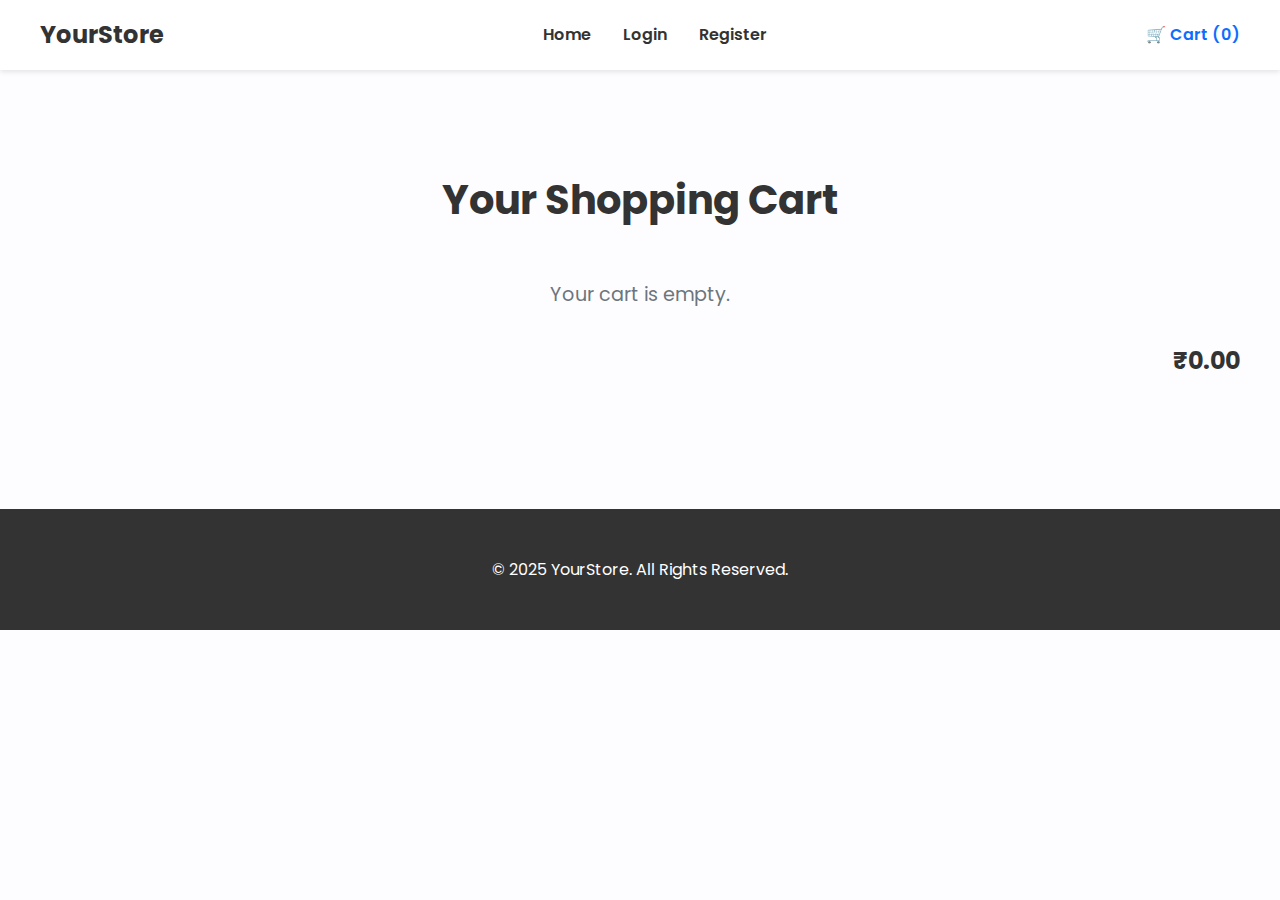
<file: cart.html>
<!DOCTYPE html>
<html lang="en">
<head>
    <meta charset="UTF-8">
    <meta name="viewport" content="width=device-width, initial-scale=1.0">
    <title>Your Shopping Cart</title>
    <link rel="stylesheet" href="style.css">
    <link href="https://fonts.googleapis.com/css2?family=Poppins:wght@300;400;600;700&display=swap" rel="stylesheet">
</head>
<body>
    <header>
        <div class="container">
            <a href="index.html" class="logo">YourStore</a>
            <nav>
                <ul>
                    <li><a href="index.html">Home</a></li>
                    <li><a href="login.html">Login</a></li>
                    <li><a href="register.html">Register</a></li>
                </ul>
            </nav>
            <div class="cart-icon">
                <a href="cart.html">🛒 Cart (<span id="cart-count">0</span>)</a>
            </div>
        </div>
    </header>

    <main>
        <section class="cart-page">
            <div class="container">
                <h2>Your Shopping Cart</h2>
                <div id="cart-items-container">
                    </div>
                <div class="cart-total" id="cart-total">
                    Total: ₹0.00
                </div>
            </div>
        </section>
    </main>
    
    <footer>
        <div class="container">
            <p>&copy; 2025 YourStore. All Rights Reserved.</p>
        </div>
    </footer>

    <script src="app.js"></script>
</body>
</html>
</file>
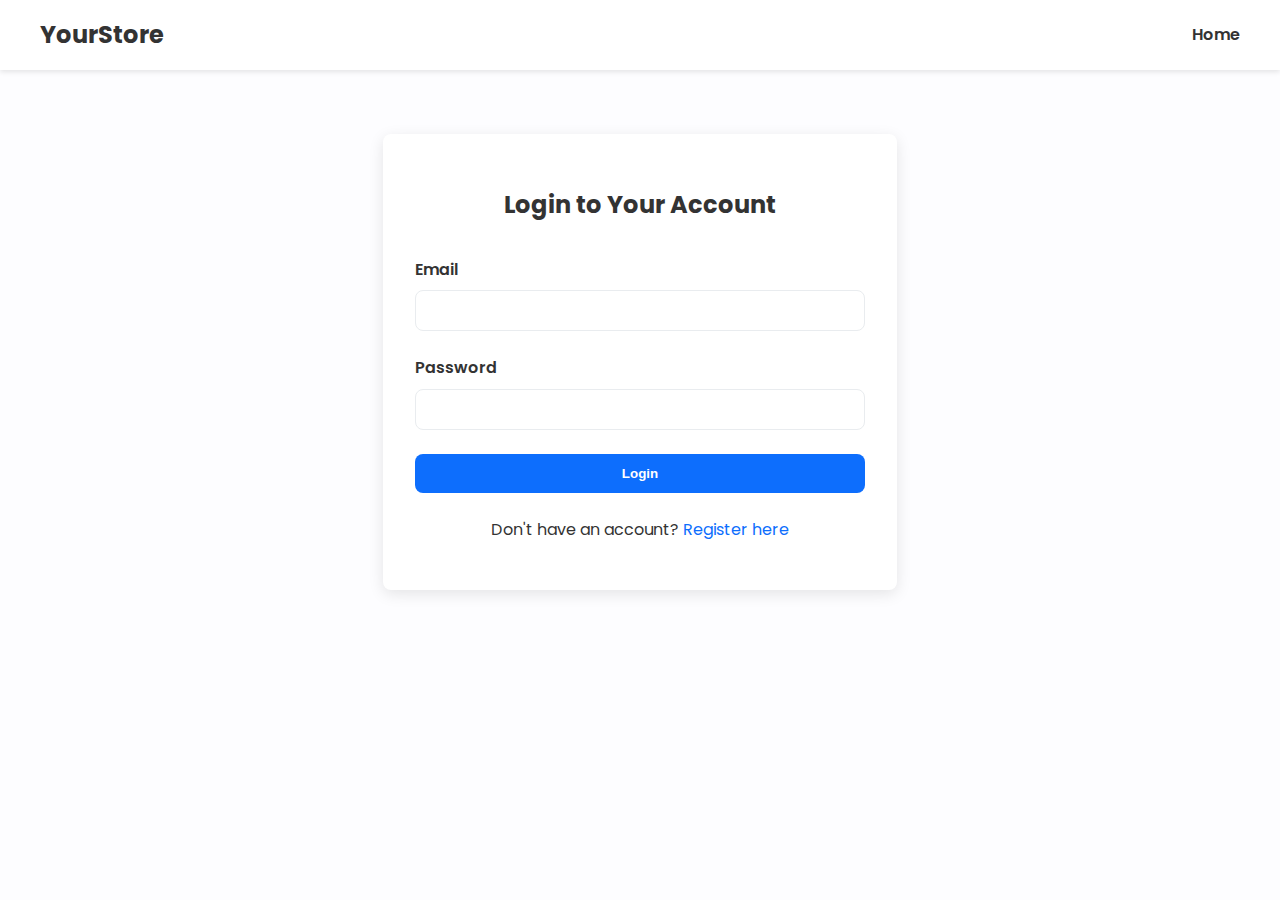
<file: login.html>
<!DOCTYPE html>
<html lang="en">
<head>
    <meta charset="UTF-8">
    <meta name="viewport" content="width=device-width, initial-scale=1.0">
    <title>Login - YourStore</title>
    <link rel="stylesheet" href="style.css">
    <link href="https://fonts.googleapis.com/css2?family=Poppins:wght@300;400;600;700&display=swap" rel="stylesheet">
</head>
<body>
    <header>
        <div class="container">
            <a href="index.html" class="logo">YourStore</a>
            <nav>
                <ul>
                    <li><a href="index.html">Home</a></li>
                </ul>
            </nav>
        </div>
    </header>

    <main>
        <div class="form-container">
            <form id="login-form">
                <h2>Login to Your Account</h2>
                <div class="form-group">
                    <label for="email">Email</label>
                    <input type="email" id="email" required>
                </div>
                <div class="form-group">
                    <label for="password">Password</label>
                    <input type="password" id="password" required>
                </div>
                <button type="submit" class="btn">Login</button>
                <p class="form-switch-link">
                    Don't have an account? <a href="register.html">Register here</a>
                </p>
            </form>
        </div>
    </main>

    <script src="app.js"></script>
</body>
</html>
</file>
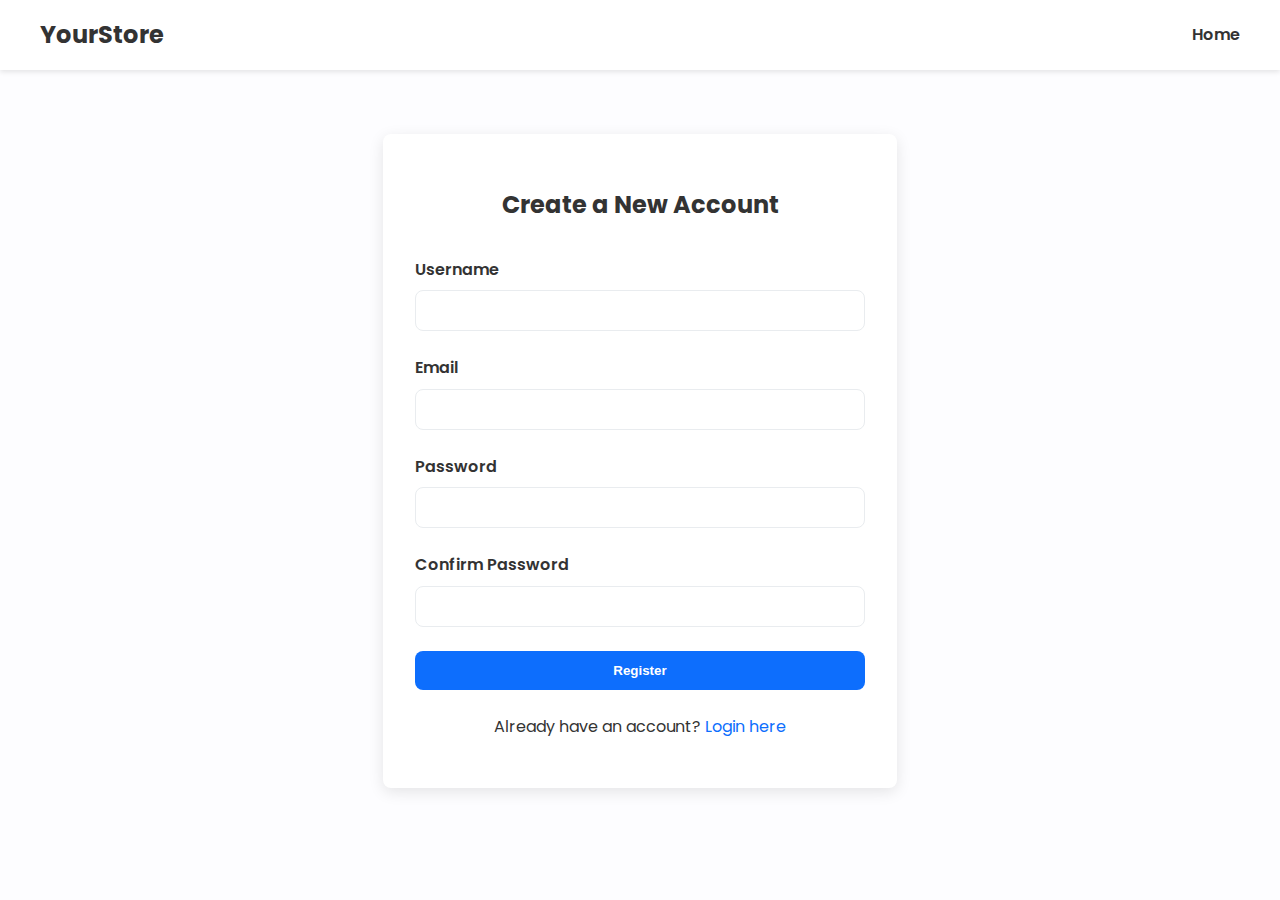
<file: register.html>
<!DOCTYPE html>
<html lang="en">
<head>
    <meta charset="UTF-8">
    <meta name="viewport" content="width=device-width, initial-scale=1.0">
    <title>Register - YourStore</title>
    <link rel="stylesheet" href="style.css">
    <link href="https://fonts.googleapis.com/css2?family=Poppins:wght@300;400;600;700&display=swap" rel="stylesheet">
</head>
<body>
    <header>
        <div class="container">
            <a href="index.html" class="logo">YourStore</a>
            <nav>
                <ul>
                    <li><a href="index.html">Home</a></li>
                </ul>
            </nav>
        </div>
    </header>

    <main>
        <div class="form-container">
            <form id="register-form">
                <h2>Create a New Account</h2>
                <div class="form-group">
                    <label for="username">Username</label>
                    <input type="text" id="username" required>
                </div>
                <div class="form-group">
                    <label for="email">Email</label>
                    <input type="email" id="email" required>
                </div>
                <div class="form-group">
                    <label for="password">Password</label>
                    <input type="password" id="password" required>
                </div>
                <div class="form-group">
                    <label for="confirm-password">Confirm Password</label>
                    <input type="password" id="confirm-password" required>
                </div>
                <button type="submit" class="btn">Register</button>
                <p class="form-switch-link">
                    Already have an account? <a href="login.html">Login here</a>
                </p>
            </form>
        </div>
    </main>

    <script src="app.js"></script>
</body>
</html>
</file>
<file: style.css>
/* --- Global Styles & Variables --- */
:root {
    --primary-color: #0d6efd;
    --secondary-color: #f8f9fa;
    --text-color: #333;
    --light-gray: #e9ecef;
    --danger-color: #dc3545;
    --border-radius: 8px;
}

body {
    font-family: 'Poppins', sans-serif;
    margin: 0;
    line-height: 1.6;
    color: var(--text-color);
    background-color: #fdfdff;
}

.container {
    max-width: 1200px;
    margin: 0 auto;
    padding: 0 20px;
}

a {
    text-decoration: none;
    color: var(--primary-color);
}

/* --- Header --- */
header {
    background: #fff;
    box-shadow: 0 2px 5px rgba(0,0,0,0.1);
    padding: 1rem 0;
    position: sticky;
    top: 0;
    z-index: 100;
}

header .container {
    display: flex;
    justify-content: space-between;
    align-items: center;
}

.logo {
    font-size: 1.5rem;
    font-weight: 700;
    color: var(--text-color);
}

nav ul {
    list-style: none;
    margin: 0;
    padding: 0;
    display: flex;
    gap: 2rem;
}

nav a {
    color: var(--text-color);
    font-weight: 600;
    transition: color 0.3s ease;
}

nav a:hover {
    color: var(--primary-color);
}

.cart-icon a {
    font-weight: 600;
    position: relative;
}

/* --- Buttons --- */
.btn {
    display: inline-block;
    background: var(--primary-color);
    color: #fff;
    padding: 12px 24px;
    border-radius: var(--border-radius);
    font-weight: 600;
    transition: background 0.3s ease;
    border: none;
    cursor: pointer;
}

.btn:hover {
    background: #0b5ed7;
}

/* --- Featured Products (Home Page) --- */
.featured-products {
    padding: 4rem 0;
}

.featured-products h2 {
    text-align: center;
    font-size: 2.5rem;
    margin-bottom: 3rem;
}

.product-grid {
    display: grid;
    grid-template-columns: repeat(auto-fit, minmax(250px, 1fr));
    gap: 2rem;
}

.product-card {
    background: #fff;
    border: 1px solid var(--light-gray);
    border-radius: var(--border-radius);
    text-align: center;
    padding: 1.5rem;
    box-shadow: 0 4px 8px rgba(0,0,0,0.05);
    transition: transform 0.3s ease, box-shadow 0.3s ease;
}

.product-card:hover {
    transform: translateY(-5px);
    box-shadow: 0 8px 16px rgba(0,0,0,0.1);
}

.product-card img {
    max-width: 100%;
    height: auto;
    border-radius: var(--border-radius);
    margin-bottom: 1rem;
}

.product-card h3 {
    font-size: 1.2rem;
    margin: 0.5rem 0;
}

.product-card .price {
    font-size: 1.1rem;
    font-weight: 600;
    color: var(--primary-color);
    margin-bottom: 1rem;
}

/* --- Cart Page --- */
.cart-page {
    padding: 4rem 0;
}
.cart-page h2 {
    text-align: center;
    font-size: 2.5rem;
    margin-bottom: 3rem;
}
.cart-item {
    display: flex;
    align-items: center;
    gap: 1.5rem;
    margin-bottom: 1.5rem;
    padding-bottom: 1.5rem;
    border-bottom: 1px solid var(--light-gray);
}
.cart-item img {
    width: 100px;
    height: 100px;
    border-radius: var(--border-radius);
}
.cart-item-info {
    flex-grow: 1;
}
.cart-item-info h3 {
    margin: 0;
}
.remove-btn {
    background: none;
    border: none;
    color: var(--danger-color);
    cursor: pointer;
    font-size: 1.2rem;
}
.cart-total {
    text-align: right;
    margin-top: 2rem;
    font-size: 1.5rem;
    font-weight: 700;
}
.empty-cart-message {
    text-align: center;
    font-size: 1.2rem;
    color: #6c757d;
}


/* --- Login & Register Forms --- */
.form-container {
    max-width: 450px;
    margin: 4rem auto;
    padding: 2rem;
    background: #fff;
    border-radius: var(--border-radius);
    box-shadow: 0 4px 15px rgba(0,0,0,0.1);
}
.form-container h2 {
    text-align: center;
    margin-bottom: 2rem;
}
.form-group {
    margin-bottom: 1.5rem;
}
.form-group label {
    display: block;
    margin-bottom: 0.5rem;
    font-weight: 600;
}
.form-group input {
    width: 100%;
    padding: 12px;
    border: 1px solid var(--light-gray);
    border-radius: var(--border-radius);
    box-sizing: border-box;
}
.form-container button {
    width: 100%;
}
.form-switch-link {
    text-align: center;
    margin-top: 1.5rem;
}

/* --- Footer --- */
footer {
    background: var(--text-color);
    color: #fff;
    text-align: center;
    padding: 2rem 0;
    margin-top: 4rem;
}
</file>
